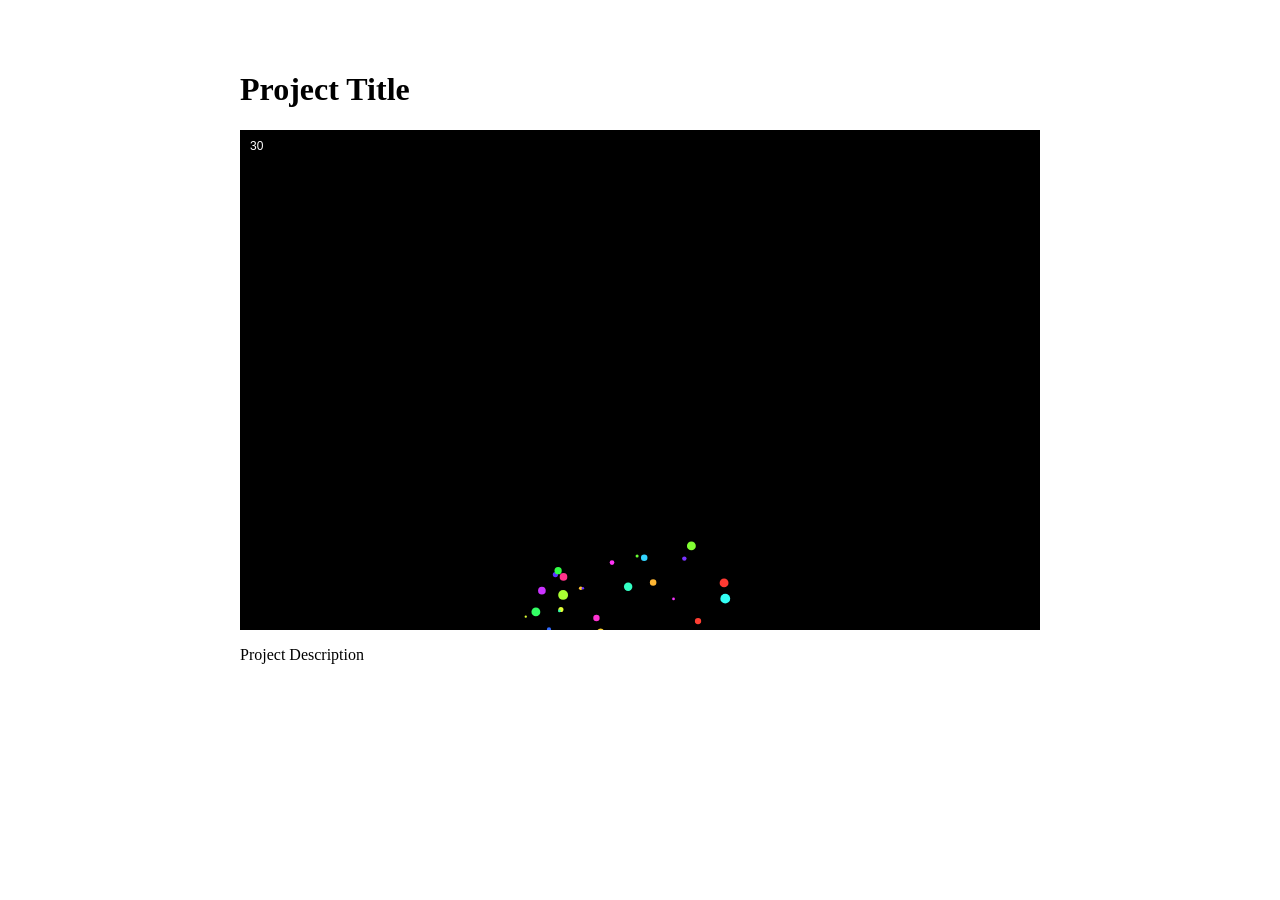
<file: _empty-project/index.html>
<!DOCTYPE html>
<html lang="en">

<head>
  <meta charset="utf-8" />
  <meta name="viewport" content="width=device-width, initial-scale=1.0">

  <title>CCLab Project</title>

  <link rel="stylesheet" type="text/css" href="style.css">

  <script src="lib/p5.js"></script>
  <script src="lib/p5.sound.js"></script>

  <!-- Alternatively, you can import the library via CDN (Content Delivery Network). -->
  <!-- <script src="https://cdnjs.cloudflare.com/ajax/libs/p5.js/1.11.3/p5.js"></script> -->
  <!-- <script src="https://cdnjs.cloudflare.com/ajax/libs/p5.js/1.11.3/addons/p5.sound.js"></script> -->
</head>

<body>

  <div class="main-wrapper">
    <h1>Project Title</h1>

    <!-- the following div will contain the p5 canvas. -->
    <div id="p5-canvas-container">
      <!-- p5 canvas will be appended here. -->
    </div>

    <p>Project Description</p>
  </div>

  <!-- the script tag below should always be at the bottom, right before the closing body tag -->
  <script src="sketch.js"></script>
</body>

</html>
</file>
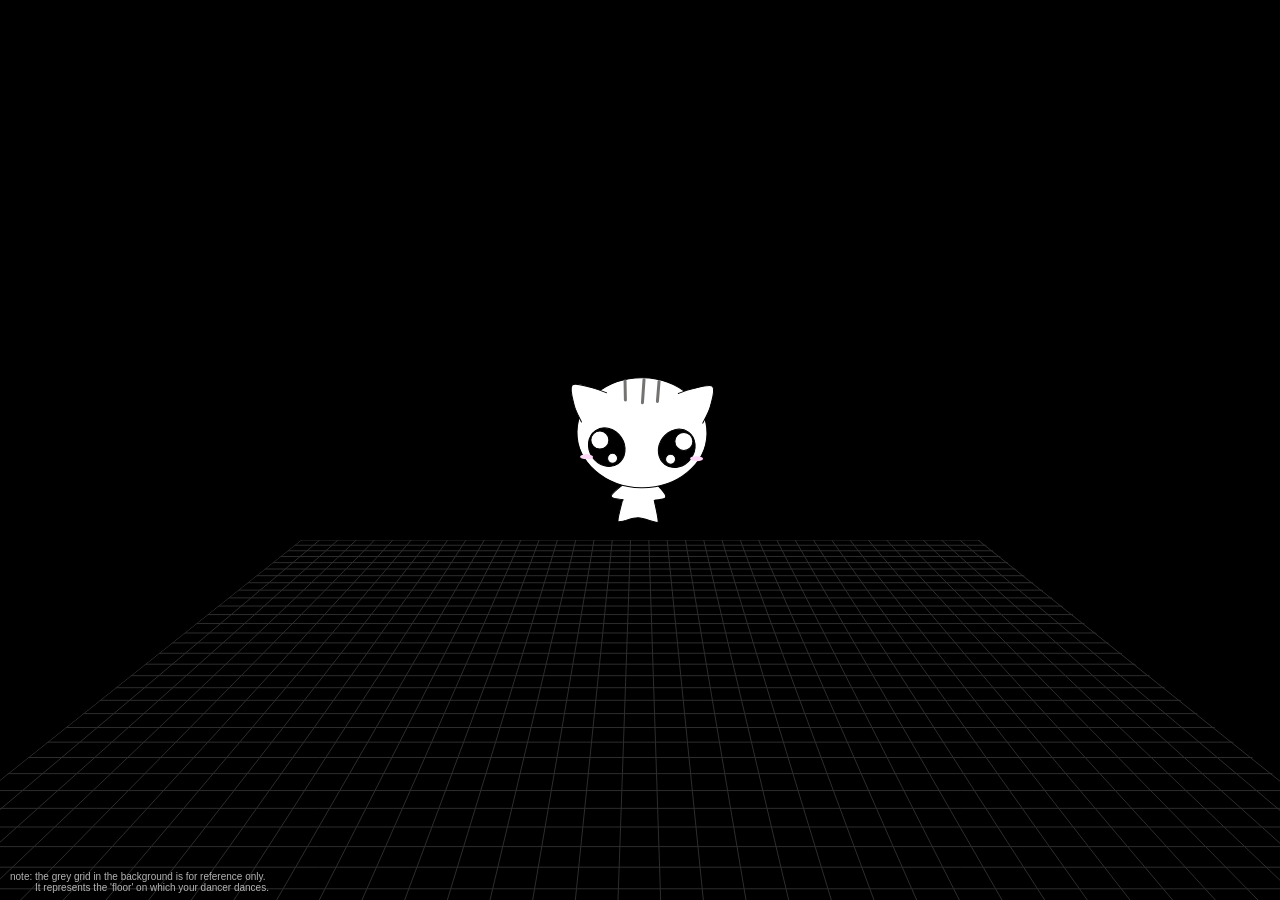
<file: object-dancers/index.html>
<!DOCTYPE html>
<html lang="en">

<head>
  <meta charset="utf-8" />
  <meta name="viewport" content="width=device-width, initial-scale=1.0">

  <title>CCLab | Object Dancer</title>

  <link rel="stylesheet" type="text/css" href="style.css">

  <script src="lib/p5.js"></script>
  <script src="lib/p5.sound.js"></script>
  <script src="js/floor.js"></script>
</head>

<body>
  <!-- the following div will contain the p5 canvas. -->
  <div id="p5-canvas-container">
    <!-- p5 canvas will be appended here. -->
  </div>

  <!-- the script tag below should always be at the bottom, right before the closing body tag -->
  <script src="sketch.js"></script>
</body>

</html>
</file>
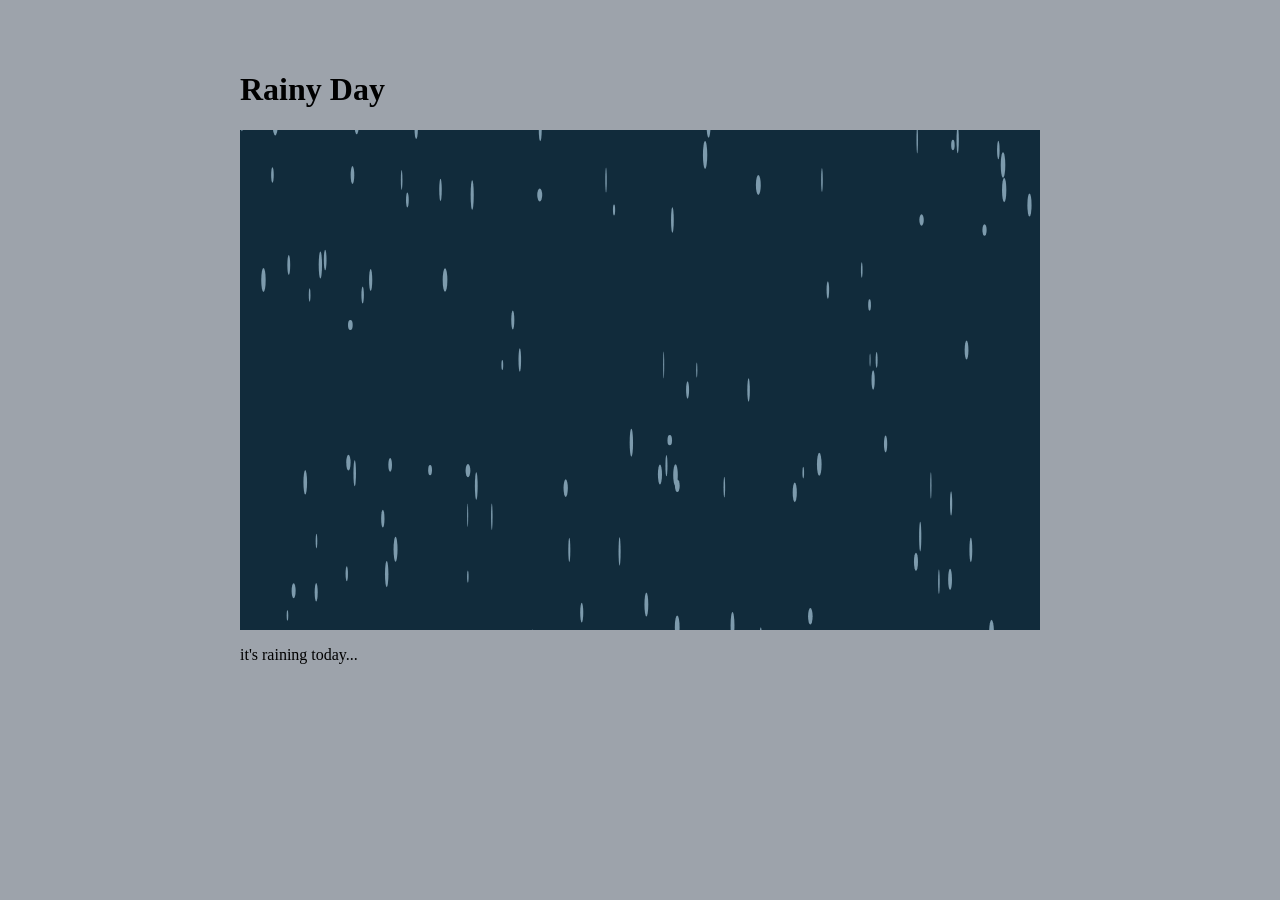
<file: particle-world/index.html>
<!DOCTYPE html>
<html lang="en">

<head>
  <meta charset="utf-8" />
  <meta name="viewport" content="width=device-width, initial-scale=1.0">

  <title>Particle World</title>

  <link rel="stylesheet" type="text/css" href="style.css">

  <script src="lib/p5.js"></script>
  <script src="lib/p5.sound.js"></script>

  <!-- Alternatively, you can import the library via CDN (Content Delivery Network). -->
  <!-- <script src="https://cdnjs.cloudflare.com/ajax/libs/p5.js/1.11.3/p5.js"></script> -->
  <!-- <script src="https://cdnjs.cloudflare.com/ajax/libs/p5.js/1.11.3/addons/p5.sound.js"></script> -->
</head>

<body>

  <div class="main-wrapper">
    <h1>Rainy Day</h1>

    <!-- the following div will contain the p5 canvas. -->
    <div id="p5-canvas-container">
      <!-- p5 canvas will be appended here. -->
    </div>

    <p>it's raining today...</p>
  </div>

  <!-- the script tag below should always be at the bottom, right before the closing body tag -->
  <script src="sketch.js"></script>
</body>

</html>
</file>
<file: _empty-project/style.css>
html,
body {
  margin: 0;
  padding: 0;
}

canvas {
  display: block;
}

.main-wrapper {
  max-width: 800px;
  margin: 0 auto;
  padding: 50px 0;
}
</file>
<file: object-dancers/style.css>
html,
body {
  margin: 0;
  padding: 0;
}

canvas {
  display: block;
}

.main-wrapper {
  max-width: 800px;
  margin: 0 auto;
  padding: 50px 0;
}
</file>
<file: particle-world/style.css>
html,
body {
  margin: 0;
  padding: 0;
  background-color: #9da3ab;
}

canvas {
  display: block;
}

.main-wrapper {
  max-width: 800px;
  margin: 0 auto;
  padding: 50px 0;
}
</file>
